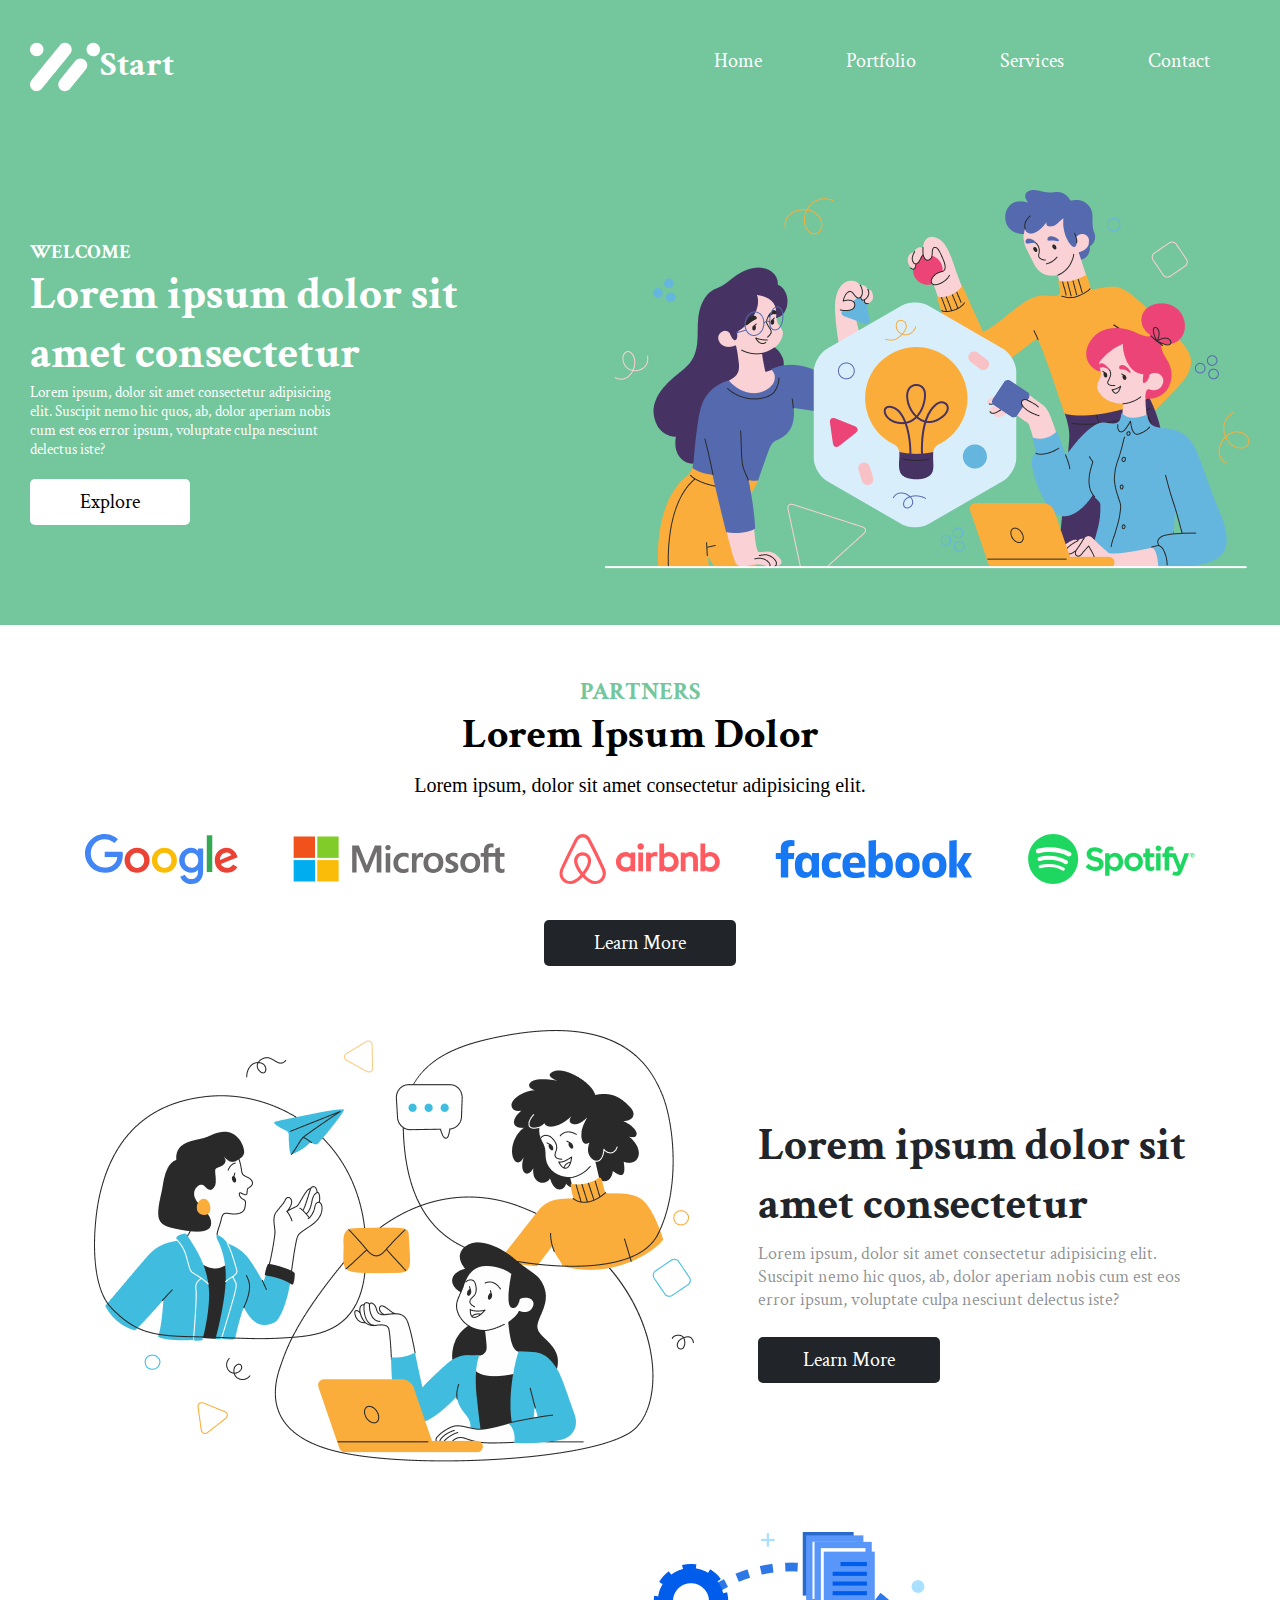
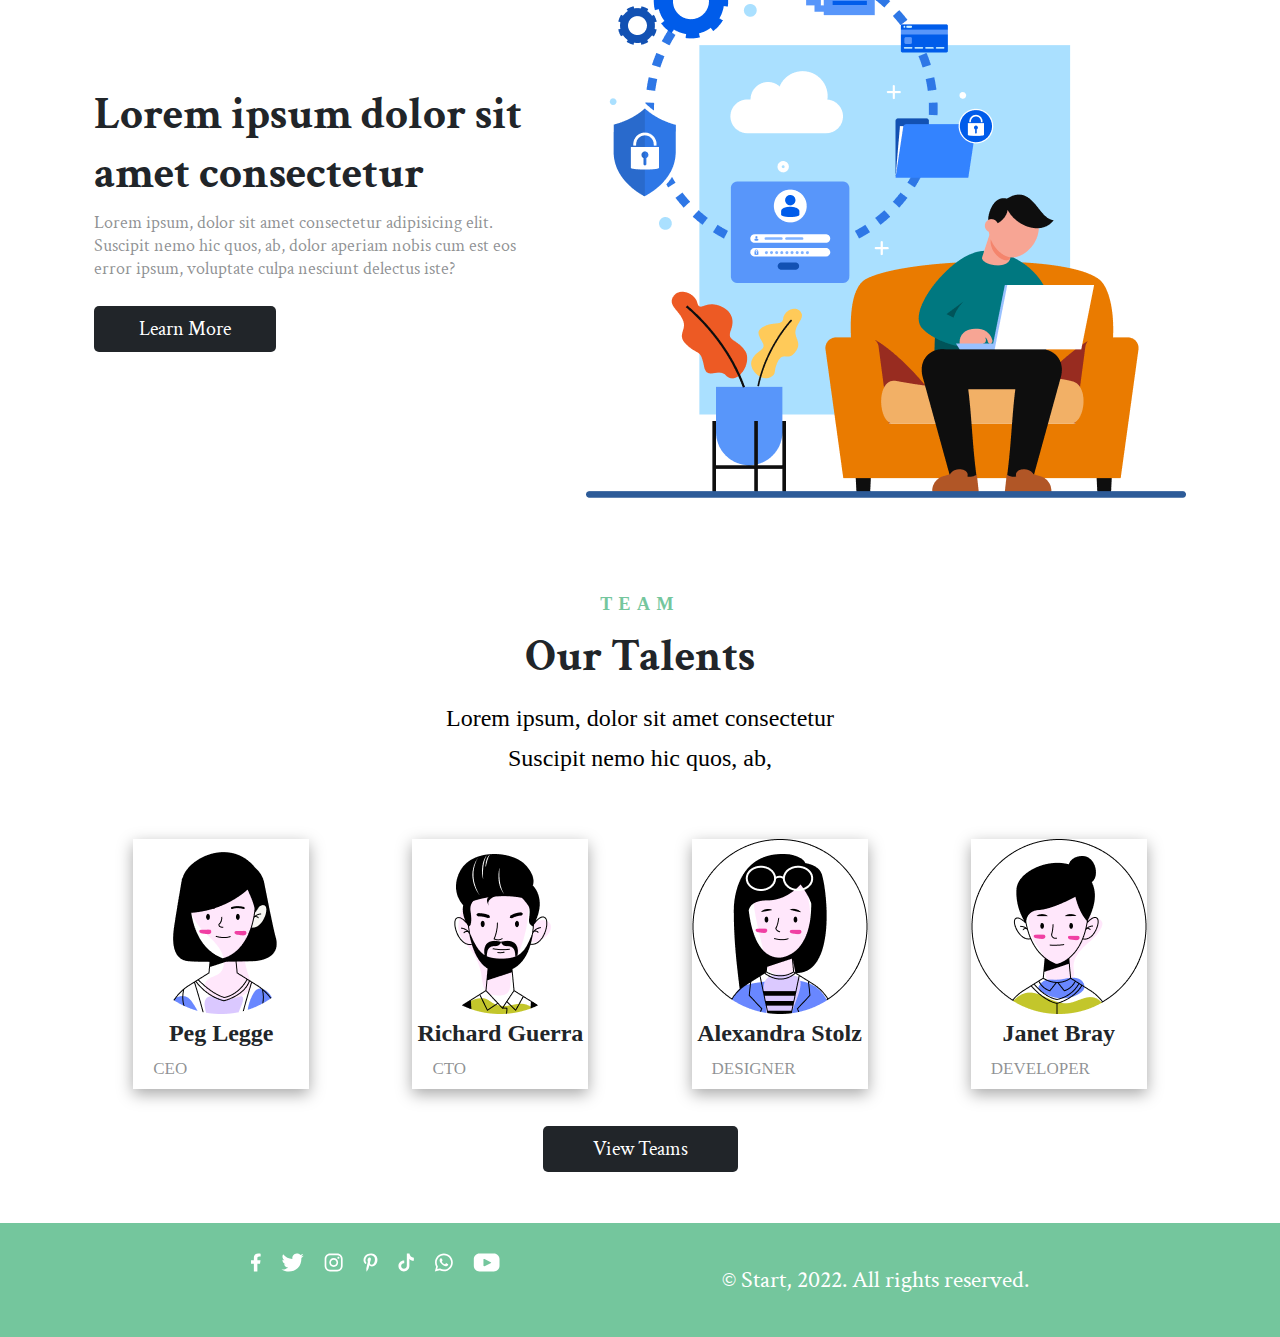
<file: index.html>
<!DOCTYPE html>
<html lang="en">
  <head>
    <meta charset="UTF-8" />
    <meta name="viewport" content="width=device-width, initial-scale=1.0" />
    <title>Startup Website</title>
    <!-- External CSS and FontAwesome -->
    <link rel="stylesheet" href="style.css" />
    <link
      rel="stylesheet"
      href="https://cdnjs.cloudflare.com/ajax/libs/font-awesome/6.7.2/css/all.min.css"
      integrity="sha512-Evv84Mr4kqVGRNSgIGL/F/aIDqQb7xQ2vcrdIwxfjThSH8CSR7PBEakCr51Ck+w+/U6swU2Im1vVX0SVk9ABhg=="
      crossorigin="anonymous"
      referrerpolicy="no-referrer"
    />
    <!-- Favicon -->
    <link rel="shortcut icon" href="Images/svg/logo.svg" type="image/x-icon" />
  </head>

  <body>
    <!-- Hero Section  -->
    <section class="hero">
      <div class="container">
        <header class="nav-links">
          <div class="logo">
            <img src="Images/svg/logo.svg" alt="Logo" />
            <h1>Start</h1>
          </div>
          <div class="menu-icon">
            <i class="fa-solid fa-bars"></i>
          </div>
          <ul class="order-list">
            <li><a href="#">Home</a></li>
            <li><a href="./portfolio/portfolio.html">Portfolio</a></li>
            <li><a href="./services/service.html">Services</a></li>
            <li><a href="./contact/contact.html">Contact</a></li>
          </ul>
        </header>
        <div class="hero-content">
          <div class="hero-text">
            <h4>WELCOME</h4>
            <h2>
              Lorem ipsum dolor sit <br />
              amet consectetur
            </h2>
            <p>
              Lorem ipsum, dolor sit amet consectetur adipisicing <br />
              elit. Suscipit nemo hic quos, ab, dolor aperiam nobis <br />
              cum est eos error ipsum, voluptate culpa nesciunt <br />
              delectus iste?
            </p>
            <button>Explore</button>
          </div>
          <div class="hero-image">
            <img src="Images/Hero.png" alt="Hero Image" />
          </div>
        </div>
      </div>
    </section>

    <!-- Gallery/Partners Section  -->
    <section class="gallery container">
      <div class="gallery-item">
        <h3>PARTNERS</h3>
        <h1>Lorem Ipsum Dolor</h1>
        <p>Lorem ipsum, dolor sit amet consectetur adipisicing elit.</p>
      </div>
      <div class="gallery-icons">
        <img src="Images/svg/google.svg" alt="Google" />
        <img src="Images/svg/micro.svg" alt="Microsoft" />
        <img src="Images/svg/air.svg" alt="Airbnb" />
        <img src="Images/svg/facebook.svg" alt="Facebook" />
        <img src="Images/svg/spotify.svg" alt="Spotify" />
      </div>
      <button>Learn More</button>
    </section>

    <!-- Email/Mail Section -->
    <section class="mail container">
      <div>
        <img src="Images/img 1.png" alt="Mail Illustration" />
      </div>
      <div class="mail-text">
        <h2>Lorem ipsum dolor sit <br />amet consectetur</h2>
        <p>
          Lorem ipsum, dolor sit amet consectetur adipisicing elit.
          <br />
          Suscipit nemo hic quos, ab, dolor aperiam nobis cum est eos
          <br />
          error ipsum, voluptate culpa nesciunt delectus iste?
        </p>
        <button>Learn More</button>
      </div>
    </section>

    <!-- Services Section -->
    <section class="services container">
      <div class="services-text">
        <h2>Lorem ipsum dolor sit <br />amet consectetur</h2>
        <p>
          Lorem ipsum, dolor sit amet consectetur adipisicing elit. <br />
          Suscipit nemo hic quos, ab, dolor aperiam nobis cum est eos <br />
          error ipsum, voluptate culpa nesciunt delectus iste?
        </p>
        <button>Learn More</button>
      </div>
      <div>
        <img src="Images/img 2.png" alt="Services Illustration" />
      </div>
    </section>

    <!-- Team Section -->
    <section class="talent container">
      <h4>TEAM</h4>
      <h1>Our Talents</h1>
      <p>
        Lorem ipsum, dolor sit amet consectetur <br />
        Suscipit nemo hic quos, ab,
      </p>

      <!-- Team Members -->
      <div class="team-members">
        <div class="member_1">
          <img src="Images/team-1.png" alt="Peg Legge" />
          <h3>Peg Legge</h3>
          <p>CEO</p>
        </div>
        <div class="member_2">
          <img src="Images/team-2.png" alt="Richard Guerra" />
          <h3>Richard Guerra</h3>
          <p>CTO</p>
        </div>
        <div class="member_3">
          <img src="Images/team-3.png" alt="Alexandra Stolz" />
          <h3>Alexandra Stolz</h3>
          <p>DESIGNER</p>
        </div>
        <div class="member_4">
          <img src="Images/team-4.png" alt="Janet Bray" />
          <h3>Janet Bray</h3>
          <p>DEVELOPER</p>
        </div>
      </div>

      <button>View Teams</button>
    </section>

    <!-- Footer -->
    <footer class="foot">
      <div class="container footer-content">
        <div class="icons">
          <img src="Images/svg/Group 1.svg" alt="Icon 1" />
          <img src="Images/svg/Group 2.svg" alt="Icon 2" />
          <img src="Images/svg/Group 3.svg" alt="Icon 3" />
          <img src="Images/svg/Group 4.svg" alt="Icon 4" />
          <img src="Images/svg/Group 5.svg" alt="Icon 5" />
          <img src="Images/svg/Group 6.svg" alt="Icon 6" />
          <img src="Images/svg/Group 7.svg" alt="Icon 7" />
        </div>
        <div class="footer-text">
          <p>© Start, 2022. All rights reserved.</p>
        </div>
      </div>
    </footer>
  </body>
</html>
</file>
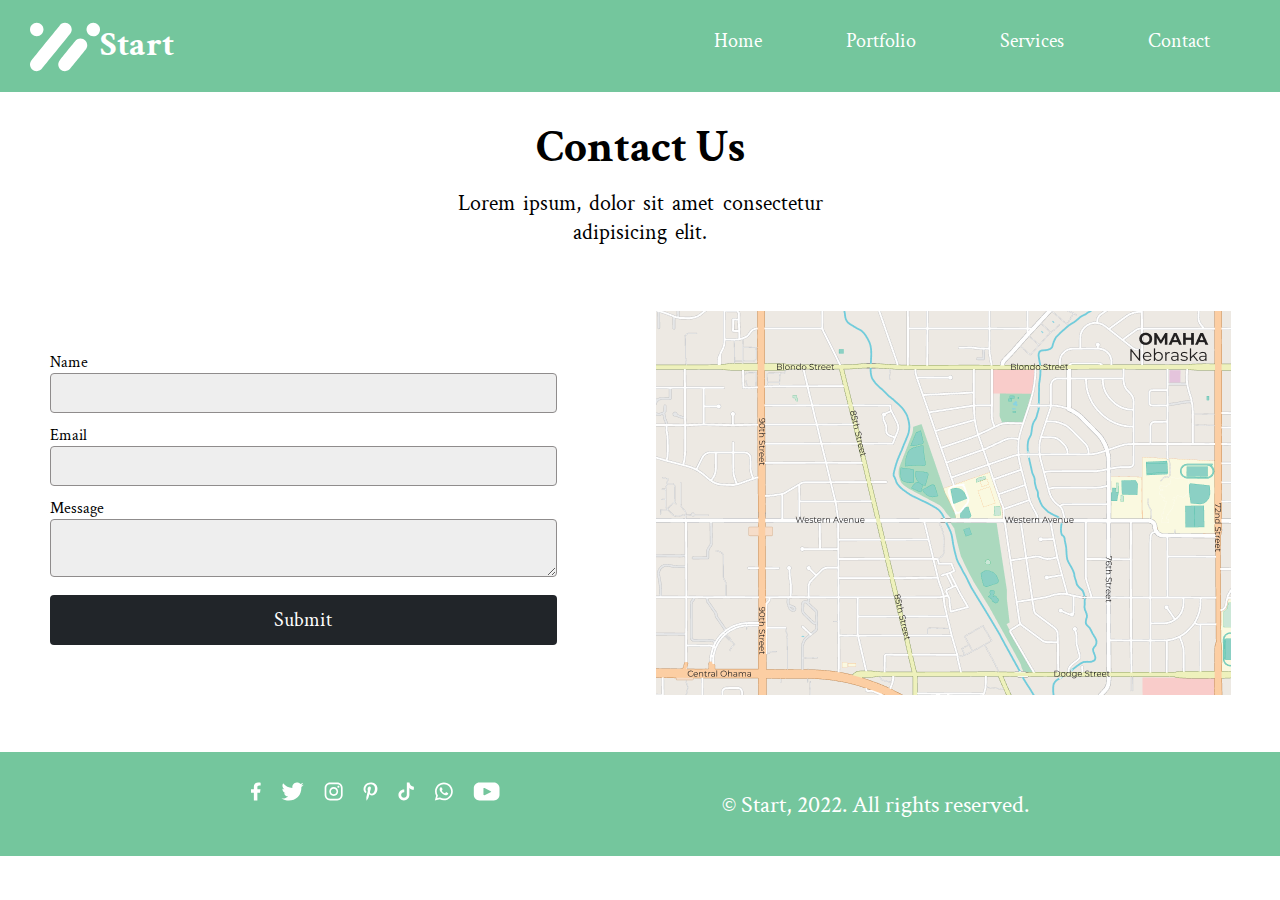
<file: contact/contact.html>
<!DOCTYPE html>
<html lang="en">
  <head>
    <meta charset="UTF-8" />
    <meta name="viewport" content="width=device-width, initial-scale=1.0" />
    <title>Contact</title>
    <link rel="stylesheet" href="contact.css" />
    <link
      rel="stylesheet"
      href="https://cdnjs.cloudflare.com/ajax/libs/font-awesome/6.7.2/css/all.min.css"
      integrity="sha512-Evv84Mr4kqVGRNSgIGL/F/aIDqQb7xQ2vcrdIwxfjThSH8CSR7PBEakCr51Ck+w+/U6swU2Im1vVX0SVk9ABhg=="
      crossorigin="anonymous"
      referrerpolicy="no-referrer"
    />
    <link
      rel="shortcut icon"
      href="../Images/svg/logo.svg"
      type="image/x-icon"
    />
  </head>
  <body>
    <!-- Hero Section  -->
    <section class="hero">
      <div class="container">
        <header class="nav-links">
          <div class="logo">
            <img src="../Images/svg/logo.svg" alt="Logo" />
            <h1>Start</h1>
          </div>
          <div class="menu-icon">
            <i class="fa-solid fa-bars"></i>
          </div>
          <ul class="order-list">
            <li><a href="/index.html">Home</a></li>
            <li><a href="/portfolio/portfolio.html">Portfolio</a></li>
            <li><a href="../services/service.html">Services</a></li>
            <li><a href="#">Contact</a></li>
          </ul>
        </header>
      </div>
    </section>
    <!-- Contact Section -->
    <section class="contact-us">
        <div class="contact-text">
          <h2>Contact Us</h2>
          <p>
            Lorem ipsum, dolor sit amet consectetur <br />
            adipisicing elit.
          </p>
      </div>
      <div class="form-img">
        <form >
          <div class="form-group">
            <label for="name">Name</label>
        <input type="text" id="name" >

        <label for="email">Email</label>
        <input type="email" id="email" >

        <label for="message">Message</label> <br />
        <textarea id="message" ></textarea>

        <button type="submit">Submit</button>
          </div>
        </form>
<div class="map">
    <img src="../Images/Map.png" alt="">
</div>
      </div>
    </section>
    <footer class="foot">
        <div class="container footer-content">
          <div class="icons">
            <img src="../Images/svg/Group 1.svg" alt="Icon 1" />
            <img src="../Images/svg/Group 2.svg" alt="Icon 2" />
            <img src="../Images/svg/Group 3.svg" alt="Icon 3" />
            <img src="../Images/svg/Group 4.svg" alt="Icon 4" />
            <img src="../Images/svg/Group 5.svg" alt="Icon 5" />
            <img src="../Images/svg/Group 6.svg" alt="Icon 6" />
            <img src="../Images/svg/Group 7.svg" alt="Icon 7" />
          </div>
          <div class="footer-text">
            <p>© Start, 2022. All rights reserved.</p>
          </div>
        </div>
      </footer>
</body>
</html>



<!DOCTYPE html>
<html lang="en">
<head>
    <meta charset="UTF-8">
    <meta name="viewport" content="width=device-width, initial-scale=1.0">
    <title>Contact Form</title>
    
</head>
<body>

<div class="contact-form">
    <form action="#" method="POST">
        
    </form>
</div>

</body>
</html>
</file>
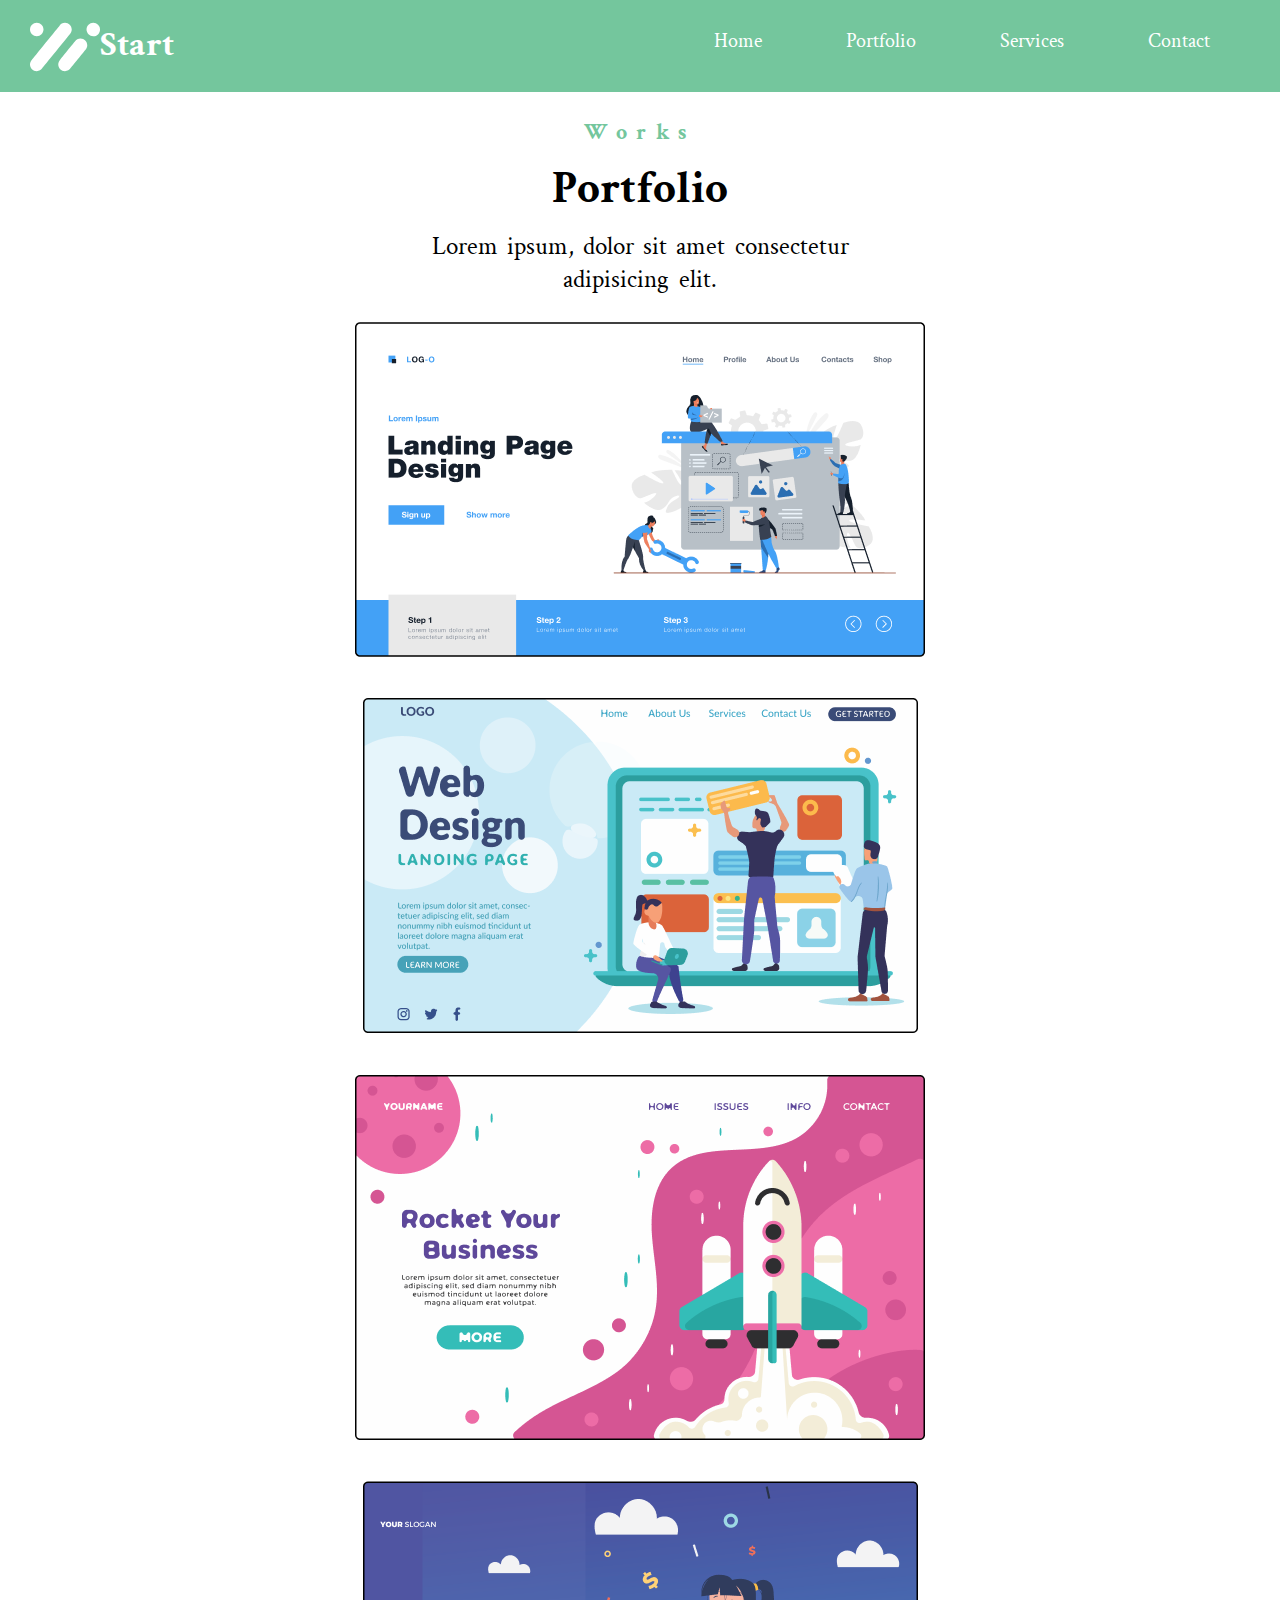
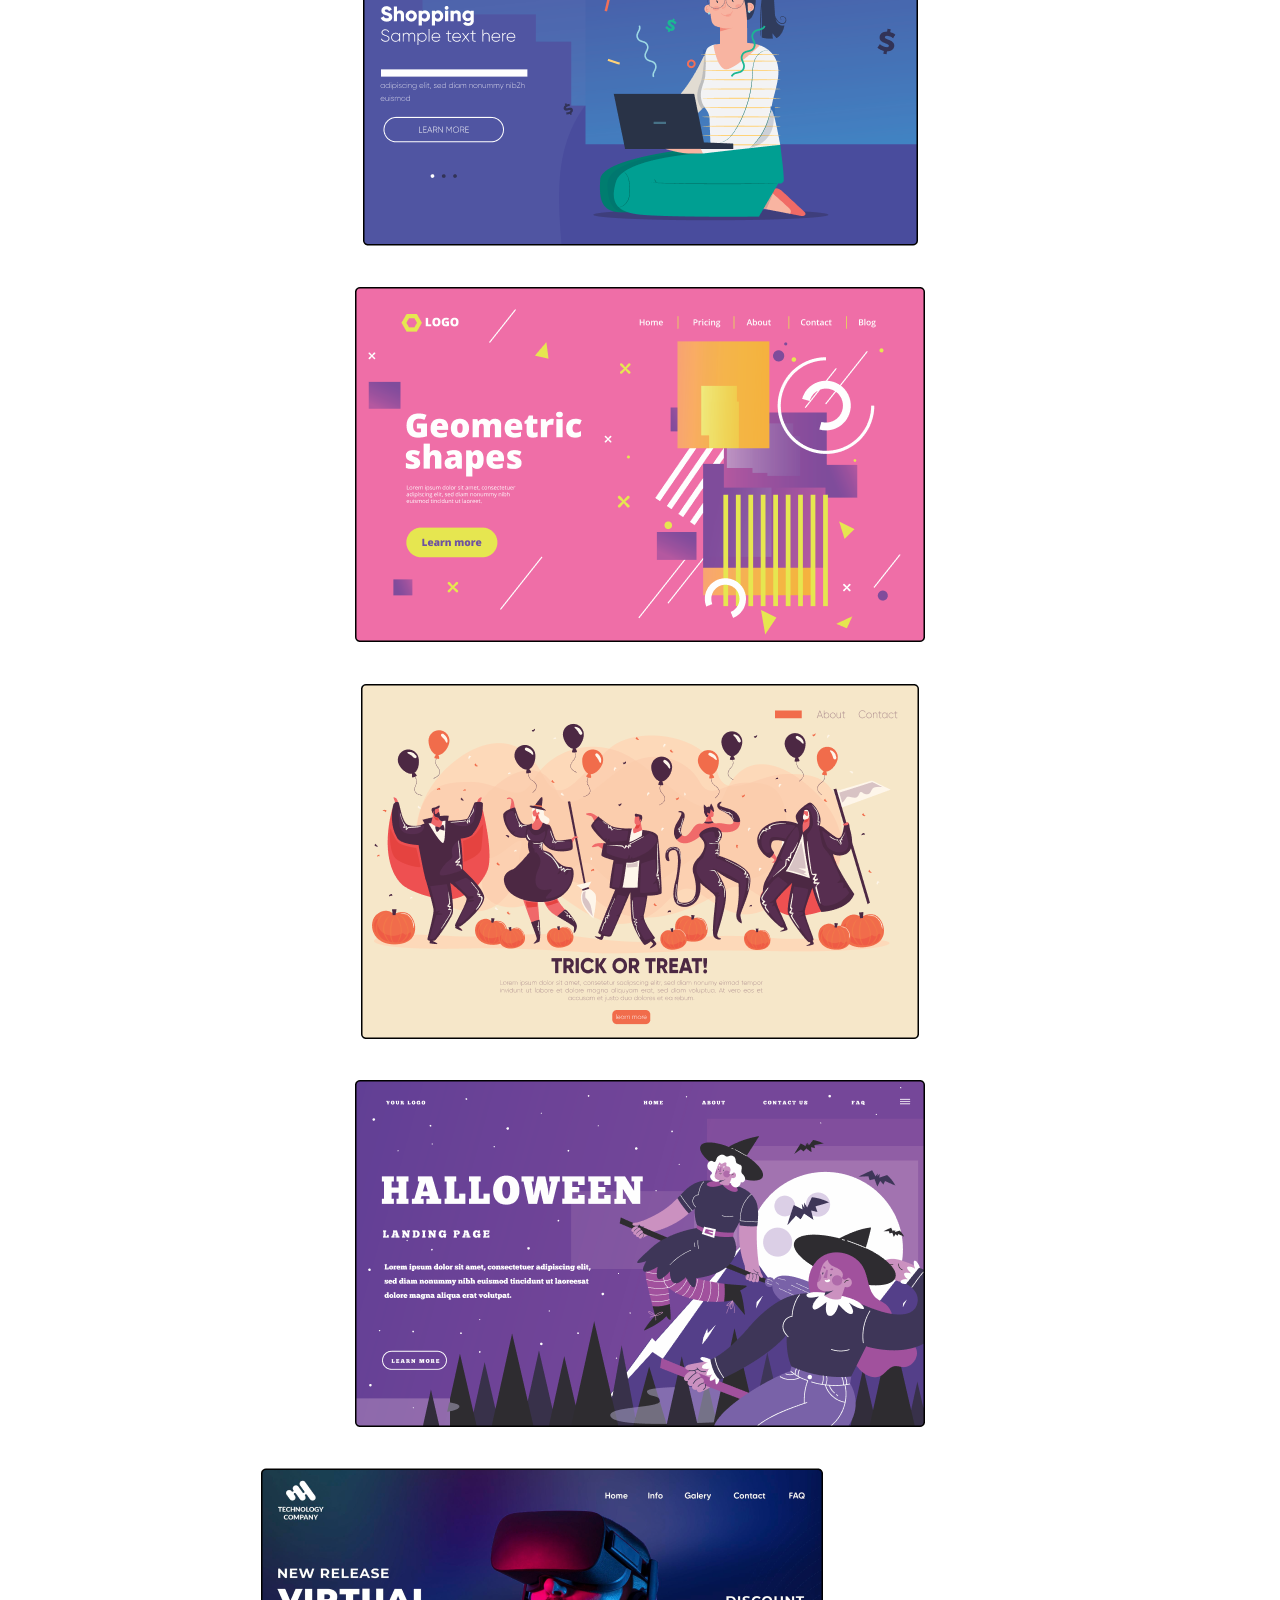
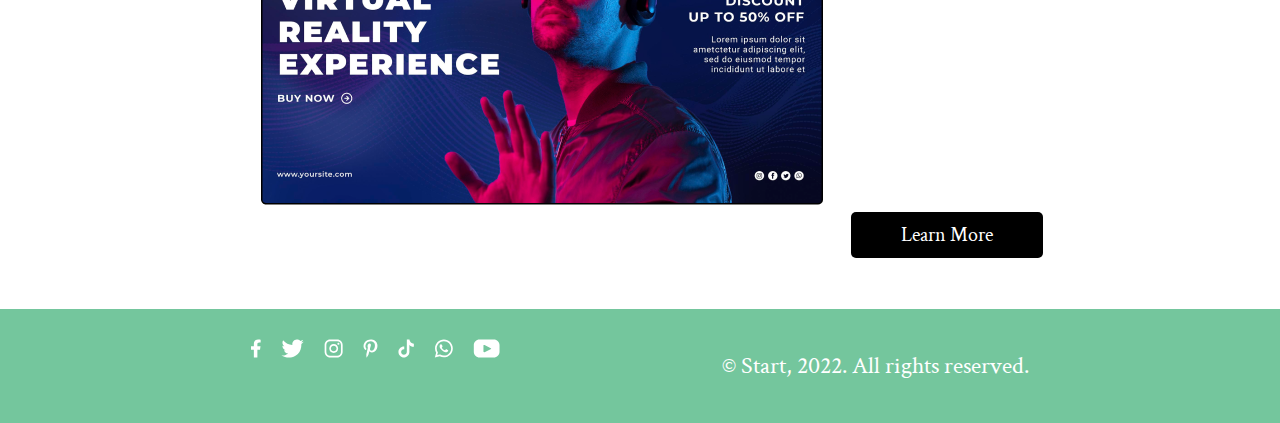
<file: portfolio/portfolio.html>
<!DOCTYPE html>
<html lang="en">
  <head>
    <meta charset="UTF-8" />
    <meta name="viewport" content="width=device-width, initial-scale=1.0" />
    <title>Portfolio</title>
    <link rel="stylesheet" href="portfolio.css" />
    <link
      rel="stylesheet"
      href="https://cdnjs.cloudflare.com/ajax/libs/font-awesome/6.7.2/css/all.min.css"
      integrity="sha512-Evv84Mr4kqVGRNSgIGL/F/aIDqQb7xQ2vcrdIwxfjThSH8CSR7PBEakCr51Ck+w+/U6swU2Im1vVX0SVk9ABhg=="
      crossorigin="anonymous"
      referrerpolicy="no-referrer"
    />
    <link
      rel="shortcut icon"
      href="../portfolio/../Images/svg/logo.svg"
      type="image/x-icon"
    />
  </head>
  <body>
    <!-- Hero Section  -->
    <section class="hero">
      <div class="container">
        <header class="nav-links">
          <div class="logo">
            <img src="../portfolio/../Images/svg/logo.svg" alt="Logo" />
            <h1>Start</h1>
          </div>
          <div class="menu-icon">
            <i class="fa-solid fa-bars"></i>
          </div>
          <ul class="order-list">
            <li><a href="/index.html">Home</a></li>
            <li><a href="#">Portfolio</a></li>
            <li><a href="../services/service.html">Services</a></li>
            <li><a href="#">Contact</a></li>
          </ul>
        </header>
      </div>
    </section>
    <!-- Images Section -->
    <section class="portfolio-">
        <div class="port-text">
          <h4>Works</h4>
          <h2>Portfolio</h2>
          <p>
            Lorem ipsum, dolor sit amet consectetur <br />
            adipisicing elit.
          </p>
      </div>

      <div class="folio-images">
        <img src="../Images/PORTFOLIO/Port-1.png" alt="">
        <img src="../Images/PORTFOLIO/Port-2.png" alt="">
        <img src="../Images/PORTFOLIO/Port-3.png" alt="">
        <img src="../Images/PORTFOLIO/Port-4.png" alt="">
        <img src="../Images/PORTFOLIO/Port-5.png" alt="">
        <img src="../Images/PORTFOLIO/Port-6.png" alt="">
        <img src="../Images/PORTFOLIO/Port-7.png" alt="">
        <img src="../Images/PORTFOLIO/Port-8.png" alt="">
    <button>Learn More</button>
  </div>
    </section>
    <footer class="foot">
        <div class="container footer-content">
          <div class="icons">
            <img src="../Images/svg/Group 1.svg" alt="Icon 1" />
            <img src="../Images/svg/Group 2.svg" alt="Icon 2" />
            <img src="../Images/svg/Group 3.svg" alt="Icon 3" />
            <img src="../Images/svg/Group 4.svg" alt="Icon 4" />
            <img src="../Images/svg/Group 5.svg" alt="Icon 5" />
            <img src="../Images/svg/Group 6.svg" alt="Icon 6" />
            <img src="../Images/svg/Group 7.svg" alt="Icon 7" />
          </div>
          <div class="footer-text">
            <p>© Start, 2022. All rights reserved.</p>
          </div>
        </div>
      </footer>
  </body>
</html>
</file>
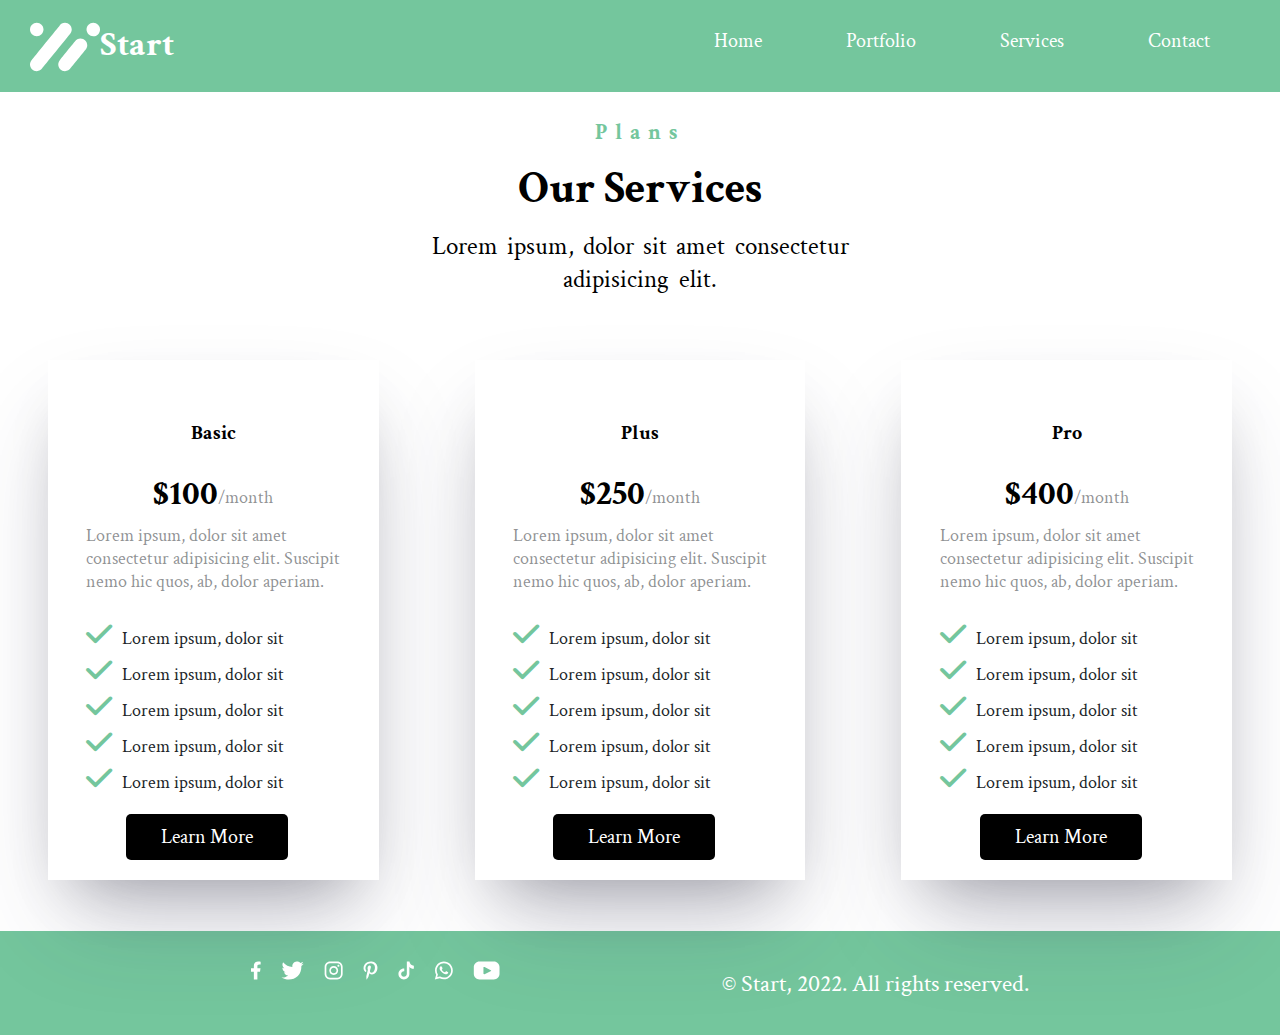
<file: services/service.html>
<!DOCTYPE html>
<html lang="en">
  <head>
    <meta charset="UTF-8" />
    <meta name="viewport" content="width=device-width, initial-scale=1.0" />
    <title>Services</title>
    <link rel="stylesheet" href="service.css" />
    <link
      rel="stylesheet"
      href="https://cdnjs.cloudflare.com/ajax/libs/font-awesome/6.7.2/css/all.min.css"
      integrity="sha512-Evv84Mr4kqVGRNSgIGL/F/aIDqQb7xQ2vcrdIwxfjThSH8CSR7PBEakCr51Ck+w+/U6swU2Im1vVX0SVk9ABhg=="
      crossorigin="anonymous"
      referrerpolicy="no-referrer"
    />
    <link rel="shortcut icon" href="/Images/svg/logo.svg" type="image/x-icon" />
  </head>
  <body>
    <!-- Hero Section  -->
    <section class="hero">
      <div class="container">
        <header class="nav-links">
          <div class="logo">
            <img src="/Images/svg/logo.svg" alt="Logo" />
            <h1>Start</h1>
          </div>
          <div class="menu-icon">
            <i class="fa-solid fa-bars"></i>
          </div>
          <ul class="order-list">
            <li><a href="/index.html">Home</a></li>
            <li><a href="../portfolio/portfolio.html">Portfolio</a></li>
            <li><a href="#">Services</a></li>
            <li><a href="../contact/contact.html">Contact</a></li>
          </ul>
        </header>
      </div>
    </section>
    <!-- Services Section -->
    <section class="Services">
      <div class="serv-text">
        <h4>Plans</h4>
        <h2>Our Services</h2>
        <p>
          Lorem ipsum, dolor sit amet consectetur <br />
          adipisicing elit.
        </p>
      </div>
      <div class="serv-cards">
        <div class="card-1">
          <h5>Basic</h5>
          <div class="basic">
            <h1>$100</h1>
            <p>/month</p>
          </div>

          <p>
            Lorem ipsum, dolor sit amet <br />
            consectetur adipisicing elit. Suscipit <br />
            nemo hic quos, ab, dolor aperiam.
          </p>
          <div class="check-points">
            <div class="check">
              <i class="fa-solid fa-check"></i>
              <p>Lorem ipsum, dolor sit</p>
            </div>
            <div class="check">
              <i class="fa-solid fa-check"></i>
              <p>Lorem ipsum, dolor sit</p>
            </div>
            <div class="check">
              <i class="fa-solid fa-check"></i>
              <p>Lorem ipsum, dolor sit</p>
            </div>
            <div class="check">
              <i class="fa-solid fa-check"></i>
              <p>Lorem ipsum, dolor sit</p>
            </div>
            <div class="check">
              <i class="fa-solid fa-check"></i>
              <p>Lorem ipsum, dolor sit</p>
            </div>
            <button>Learn More</button>
          </div>
        </div>
        <!-- second  -->
        <div class="card-2">
          <h5>Plus</h5>
          <div class="plus">
            <h1>$250</h1>
            <p>/month</p>
          </div>
          <p>
            Lorem ipsum, dolor sit amet <br />
            consectetur adipisicing elit. Suscipit <br />
            nemo hic quos, ab, dolor aperiam.
          </p>
          <div class="check-points">
            <div class="check">
              <i class="fa-solid fa-check"></i>
              <p>Lorem ipsum, dolor sit</p>
            </div>
            <div class="check">
              <i class="fa-solid fa-check"></i>
              <p>Lorem ipsum, dolor sit</p>
            </div>
            <div class="check">
              <i class="fa-solid fa-check"></i>
              <p>Lorem ipsum, dolor sit</p>
            </div>
            <div class="check">
              <i class="fa-solid fa-check"></i>
              <p>Lorem ipsum, dolor sit</p>
            </div>
            <div class="check">
              <i class="fa-solid fa-check"></i>
              <p>Lorem ipsum, dolor sit</p>
            </div>
            <button>Learn More</button>
          </div>
        </div>
        <!-- third -->
        <div class="card-3">
          <h5>Pro</h5>
          <div class="pro">
            <h1>$400</h1>
            <p>/month</p>
          </div>
          <p>
            Lorem ipsum, dolor sit amet <br />
            consectetur adipisicing elit. Suscipit <br />
            nemo hic quos, ab,  dolor aperiam.
          </p>
          <div class="check-points">
            <div class="check">
              <i class="fa-solid fa-check"></i>
              <p>Lorem ipsum, dolor sit</p>
            </div>
            <div class="check">
              <i class="fa-solid fa-check"></i>
              <p>Lorem ipsum, dolor sit</p>
            </div>
            <div class="check">
              <i class="fa-solid fa-check"></i>
              <p>Lorem ipsum, dolor sit</p>
            </div>
            <div class="check">
              <i class="fa-solid fa-check"></i>
              <p>Lorem ipsum, dolor sit</p>
            </div>
            <div class="check">
              <i class="fa-solid fa-check"></i>
              <p>Lorem ipsum, dolor sit</p>
            </div>
            <button>Learn More</button>
          </div>
        </div>
      </div>
    </section>
    <footer class="foot">
      <div class="container footer-content">
        <div class="icons">
          <img src="../Images/svg/Group 1.svg" alt="Icon 1" />
          <img src="../Images/svg/Group 2.svg" alt="Icon 2" />
          <img src="../Images/svg/Group 3.svg" alt="Icon 3" />
          <img src="../Images/svg/Group 4.svg" alt="Icon 4" />
          <img src="../Images/svg/Group 5.svg" alt="Icon 5" />
          <img src="../Images/svg/Group 6.svg" alt="Icon 6" />
          <img src="../Images/svg/Group 7.svg" alt="Icon 7" />
        </div>
        <div class="footer-text">
          <p>© Start, 2022. All rights reserved.</p>
        </div>
      </div>
    </footer>
  </body>
</html>
</file>
<file: style.css>
@import url("https://fonts.googleapis.com/css2?family=Crimson+Text:ital,wght@0,400;0,600;0,700;1,400;1,600;1,700&family=Poppins:ital,wght@0,100;0,200;0,300;0,400;0,500;0,600;0,700;0,800;0,900;1,100;1,200;1,300;1,400;1,500;1,600;1,700;1,800;1,900&display=swap");
@import url("https://fonts.googleapis.com/css2?family=Crimson+Text:ital,wght@0,400;0,600;0,700;1,400;1,600;1,700&family=Poppins:ital,wght@0,100;0,200;0,300;0,400;0,500;0,600;0,700;0,800;0,900;1,100;1,200;1,300;1,400;1,500;1,600;1,700;1,800;1,900&family=Work+Sans:ital,wght@0,100..900;1,100..900&display=swap");
* {
  margin: 0;
  padding: 0;
  box-sizing: border-box;
  font-family: "Crimson Text", serif;
}
.container {
  max-width: 1440px;
  margin-left: auto;
  margin-right: auto;
  padding-left: 30px;
  padding-right: 30px;
}

:root {
  /* 🎯 Global Colors */
  --global-heading-color: #ffffff; /* White */
  --global-background-color: #74c69d; /* Mint Green */
  --global-button-text-color: #000000; /* Black */
  --global-accent-green: #74c69d; /* Mint Green */

  /* 🟢 HERO SECTION */
  --hero-heading-color: #ffffff; /* White */
  --hero-background-color: #74c69d; /* Mint Green */
  --hero-button-text-color: #000000; /* Black */

  /* 🟡 SECOND SECTION */
  --second-heading-color: #000000; /* Black */
  --second-paragraph-color: #000000; /* Black */
  --second-button-bg-color: #212529; /* Dark Gray */
  --second-accent-color: #74c69d; /* Mint Green */

  /* 🟠 THIRD SECTION */
  --third-heading-color: #212529; /* Charcoal Gray */
  --third-paragraph-color: #21252980; /* Light Charcoal (80% opacity) */
  --third-button-bg-color: #212529; /* Charcoal Gray */

  /* 🔵 FOURTH SECTION */
  --fourth-heading-color: #212529; /* Charcoal Gray */
  --fourth-paragraph-color: #21252980; /* Light Charcoal (80% opacity) */
  --fourth-button-bg-color: #212529; /* Charcoal Gray */

  /* 🟣 FIFTH SECTION */
  --fifth-h2-color: #212529; /* Charcoal Gray */
  --fifth-h5-color: #74c69d; /* Mint Green */
  --fifth-paragraph-color: #21252980; /* Light Charcoal (80% opacity) */
  --fifth-button-bg-color: #212529; /* Charcoal Gray */
}
body {
  font-family: "Crimson Text, serif";
}

.hero {
  background-color: var(--global-background-color);
  font-family: "Crimson Text, serif";
  padding-bottom: 50px;
}
.logo {
  display: inline-flex;
  padding-top: 1%;
}

.logo h1 {
  color: #ffffff;
  font-size: 35px;
}
.nav-links {
  display: flex;
  justify-content: space-between;
  align-items: center;
  padding-top: 30px;
}
ul li {
  list-style: none;
}
.order-list li {
  display: inline-flex;
  padding: 10px 40px;
}
.order-list a {
  text-decoration: none;
  color: #ffffff;
  font-size: 20px;
}
.hero-content {
  display: flex;
  flex-wrap: wrap;
  justify-content: space-between;
  align-items: center;
  padding-top: 8%;
}
.hero-text {
  color: #ffffff;
}
.hero-text h2 {
  font-size: 45px;
}
.hero-text h4 {
  font-size: 20px;
}
.hero-text p {
  font-size: 15px;
}
.hero-text button {
  background-color: #ffffff;
  color: #000000;
  padding: 10px 50px;
  border: none;
  border-radius: 5px;
  font-size: 20px;
  cursor: pointer;
  margin-top: 20px;
}
.gallery {
  text-align: center;
  padding-top: 4%;
}
.gallery-item h3 {
  color: #74c69d;
  font-size: 24px;
}
.gallery-item h1 {
  color: #000000;
  font-size: 42px;
}
.gallery-item p {
  font-family: " Work Sans" !important;
  font-size: 20px;
  padding-top: 1%;
}
.gallery-icons {
  display: flex;
  flex-wrap: wrap;
  justify-content: space-evenly;
  align-items: center;
  padding-top: 3%;
}
.gallery button {
  background-color: #212529;
  color: #ffffff;
  padding: 10px 50px;
  border: none;
  border-radius: 5px;
  font-size: 20px;
  cursor: pointer;
  margin-top: 3%;
}
.mail {
  display: flex;
  flex-wrap: wrap;
  justify-content: space-evenly;
  align-items: center;
  padding-top: 5%;
}
.mail-text h2 {
  color: #212529;
  font-size: 45px;
}
.mail-text p {
  color: #21252980;
  font-size: 18px;
  padding-top: 2%;
}
.mail-text button {
  background-color: #212529;
  color: #ffffff;
  padding: 10px 45px;
  border: none;
  border-radius: 5px;
  font-size: 20px;
  cursor: pointer;
  margin-top: 6%;
}
.services {
  display: flex;
  flex-wrap: wrap;
  justify-content: space-evenly;
  align-items: center;
  padding-top: 5%;
}
.services-text h2 {
  color: #212529;
  font-size: 45px;
  /* width: 37% !important; */
}
.services-text p {
  color: #21252980;
  font-size: 18px;
  padding-top: 2%;
  /* width: 35% !important; */
}
.services-text button {
  background-color: #212529;
  color: #ffffff;
  padding: 10px 45px;
  border: none;
  border-radius: 5px;
  font-size: 20px;
  cursor: pointer;
  margin-top: 6%;
}
.talent {
  text-align: center;
  padding-top: 7%;
}
.talent h4 {
  color: #74c69d;
  font-size: 18px;
  font-family: " Work Sans" !important;
  letter-spacing: 0.4rem;
}
.talent h1 {
  color: #212529;
  font-size: 45px;
  padding-top: 1%;
}
.talent p {
  color: #000000;
  font-size: 24px;
  line-height: 2.5rem;
  padding-top: 1%;
  font-family: " Work Sans" !important;
}
.talent button {
  background-color: #212529;
  color: #ffffff;
  padding: 10px 50px;
  border: none;
  border-radius: 5px;
  font-size: 20px;
  cursor: pointer;
  margin-top: 3%;
}
.team-members {
  display: flex;
  flex-wrap: wrap;
  justify-content: space-evenly;
  align-items: center;
  padding-top: 5%;
}
.team-members h3 {
  color: #212529;
  font-family: "Crimson Text, serif";
  font-size: 24px;
}
.team-members p {
  color: #21252980;
  font-size: 17px;
  float: left;
  padding-left: 20px;
}
.member_1 {
  box-shadow: rgba(0, 0, 0, 0.35) 0px 5px 15px;
}
.member_2 {
  box-shadow: rgba(0, 0, 0, 0.35) 0px 5px 15px;
}
.member_3 {
  box-shadow: rgba(0, 0, 0, 0.35) 0px 5px 15px;
}
.member_4 {
  box-shadow: rgba(0, 0, 0, 0.35) 0px 5px 15px;
}
.foot {
  background-color: #74c69d;
  padding: 30px 0px;
  margin-top: 4%;
}
.footer-content {
  display: flex;
  flex-wrap: wrap;
  align-items: center;
  justify-content: space-evenly;
}
.footer-text {
  color: #ffffff;
  font-size: 24px;
}
.icons {
  display: flex;
  align-items: center;
  justify-content: center;
  gap: 20px;
  padding-bottom: 35px;
}
.menu-icon i {
  font-size: 40px;
  color: white;
}
.menu-icon {
  display: none;
}

/* Media Section Start */
@media (max-width: 1139px) {
  .hero-image img {
    max-width: 353px;
  }
}
@media (max-width: 832px) {
  .hero-image img {
    max-width: 100%;
  }
}

@media (max-width: 779px) {
  .order-list {
    display: none;
  }
  .menu-icon {
    display: block;
  }
}

@media (max-width: 375px) {
  .hero-content {
    flex-direction: column-reverse;
  }
  .hero-image {
    padding-bottom: 30px;
  }
  .mail-text h2 {
    font-size: 24px;
  }
  .mail-text button {
    width: 100%;
  }
  .services-text h2 {
    font-size: 24px;
  }
  .services-text button {
    width: 100%;
  }
  .services{
    flex-direction: column-reverse;

  }
}

@media (max-width: 320px) {
  .hero-text h2 {
    font-size: 27px;
  }
  .hero-text button {
    width: 100%;
  }
  .footer-text{
    font-size: 18px;
  }
  .team-members {
margin-bottom: 40px;
  }
  .member_1{
margin-bottom: 40px;

  }
  .member_2{
    margin-bottom: 40px;
    
      }
      .member_3{
        margin-bottom: 40px;
        
          }
           
}

@media (max-width: 933px) {
  .gallery-icons img {
    padding-bottom: 20px;
    padding-right: 20px;
  }
}

@media (max-width: 425px) {
  .gallery button {
    width: 100%;
  }
  .member_1{
    margin-bottom: 10px;
    margin-right: 30px;
  }
  .member_2{
    margin-bottom: 10px;
    margin-right: 30px;
  }
  .member_3{
    margin-bottom: 10px;
    margin-right: 30px;
  }
  .member_4{
    margin-bottom: 10px;
    margin-right: 30px;
  }
}

@media (max-width: 768px) {
  .mail img {
    max-width: 100%;
  }
  .services img{
    max-width: 100%;

  }
  .member_1{
    margin-bottom: 10px;
    margin-right: 30px;
  }
  .member_2{
    margin-bottom: 10px;
    margin-right: 30px;
  }
  .member_3{
    margin-bottom: 10px;
    margin-right: 30px;
  }
  .member_4{
    margin-bottom: 10px;
    margin-right: 30px;
  }
}
</file>
<file: contact/contact.css>
@import url("https://fonts.googleapis.com/css2?family=Crimson+Text:ital,wght@0,400;0,600;0,700;1,400;1,600;1,700&family=Poppins:ital,wght@0,100;0,200;0,300;0,400;0,500;0,600;0,700;0,800;0,900;1,100;1,200;1,300;1,400;1,500;1,600;1,700;1,800;1,900&display=swap");
@import url("https://fonts.googleapis.com/css2?family=Crimson+Text:ital,wght@0,400;0,600;0,700;1,400;1,600;1,700&family=Poppins:ital,wght@0,100;0,200;0,300;0,400;0,500;0,600;0,700;0,800;0,900;1,100;1,200;1,300;1,400;1,500;1,600;1,700;1,800;1,900&family=Work+Sans:ital,wght@0,100..900;1,100..900&display=swap");
* {
  margin: 0;
  padding: 0;
  box-sizing: border-box;
  font-family: "Crimson Text", serif;
}
.container {
  max-width: 1440px;
  margin-left: auto;
  margin-right: auto;
  padding-left: 30px;
  padding-right: 30px;
}

:root {
  /* 🎯 Global Colors */
  --global-heading-color: #ffffff; /* White */
  --global-background-color: #74c69d; /* Mint Green */
  --global-button-text-color: #000000; /* Black */
  --global-accent-green: #74c69d; /* Mint Green */

  /* 🟢 HERO SECTION */
  --hero-heading-color: #ffffff; /* White */
  --hero-background-color: #74c69d; /* Mint Green */
  --hero-button-text-color: #000000; /* Black */

  /* 🟡 SECOND SECTION */
  --second-heading-color: #000000; /* Black */
  --second-paragraph-color: #000000; /* Black */
  --second-button-bg-color: #212529; /* Dark Gray */
  --second-accent-color: #74c69d; /* Mint Green */

  /* 🟠 THIRD SECTION */
  --third-heading-color: #212529; /* Charcoal Gray */
  --third-paragraph-color: #21252980; /* Light Charcoal (80% opacity) */
  --third-button-bg-color: #212529; /* Charcoal Gray */

  /* 🔵 FOURTH SECTION */
  --fourth-heading-color: #212529; /* Charcoal Gray */
  --fourth-paragraph-color: #21252980; /* Light Charcoal (80% opacity) */
  --fourth-button-bg-color: #212529; /* Charcoal Gray */

  /* 🟣 FIFTH SECTION */
  --fifth-h2-color: #212529; /* Charcoal Gray */
  --fifth-h5-color: #74c69d; /* Mint Green */
  --fifth-paragraph-color: #21252980; /* Light Charcoal (80% opacity) */
  --fifth-button-bg-color: #212529; /* Charcoal Gray */
}
body {
  font-family: "Crimson Text, serif";
}

.hero {
  background-color: var(--global-background-color);
  font-family: "Crimson Text, serif";
  padding-bottom: 20px;
}
.logo {
  display: inline-flex;
  padding-top: 1%;
}

.logo h1 {
  color: #ffffff;
  font-size: 35px;
}
.nav-links {
  display: flex;
  justify-content: space-between;
  align-items: center;
  padding-top: 10px;
}
ul li {
  list-style: none;
}
.order-list li {
  display: inline-flex;
  padding: 10px 40px;
}
.order-list a {
  text-decoration: none;
  color: #ffffff;
  font-size: 20px;
}
.menu-icon i {
  font-size: 40px;
  color: white;
}
.menu-icon {
  display: none;
}
/* .folio-images{
    text-align: center;
    flex-wrap: wrap;
    padding-top: 2%;
    margin-left:4%;
    margin-right:4%;

  }
    .folio-images img {
        margin-left:2%;
        margin-right:2%;
        margin-bottom: 3%;
    }
   */

.contact-text {
  text-align: center;
  flex-wrap: wrap;
  padding-top: 2%;
  padding-left: 2%;
  padding-right: 2%;
}
.contact-text h2 {
  font-size: 45px;
}

.contact-text p {
  font-size: 22px;
  word-spacing: 0.2rem;
  padding-top: 1%;
}
.form-img{
    display: flex;
    justify-content: space-around;
    align-items: center;
    padding-top: 5%;
}
.map{
    width: 575;
    height: 384;
    
}
.form-group{
    padding-bottom: 15px;
}
.form-group input{
    width: 100%;
    padding: 10px;
    margin-bottom: 12px;
    border: 1px solid #8f8c8c;
    border-radius: 4px;
    box-sizing: border-box;
    background-color:  #EEEEEE;
    
}

 .form-group button{
background-color:#212529;
color: white;
padding: 12px 20px;
border: none;
font-size: 20px;
border-radius: 4px;
cursor: pointer;
width: 100%;
}
.form-group textarea{
    width: 100%;
    padding: 10px;
    margin-bottom: 12px;
    border: 1px solid #8f8c8c;
    border-radius: 4px;
    background-color:  #EEEEEE;
    box-sizing: border-box;
}
/* Footer */
.foot {
    background-color: #74c69d;
    padding: 30px 0px;
    margin-top: 4%;
  }
  .footer-content {
    display: flex;
    flex-wrap: wrap;
    align-items: center;
    justify-content: space-evenly;
  }
  .footer-text {
    color: #ffffff;
    font-size: 24px;
  }
  .icons {
    display: flex;
    align-items: center;
    justify-content: center;
    gap: 20px;
    padding-bottom: 25px;
  }
  @media (max-width: 770px) {
    .order-list {
      display: none;
    }
    .menu-icon {
      display: block;
    }
    /* .contact-text h2{

    } */
    .form-img{
      padding-right: 2%;
      padding-left: 2%;
  }
  .map img{
padding-left: 2%;
  }
  }
  @media (max-width: 320px) {
    .footer-text{
        font-size: 18px;
      }
      .map img{
        max-width: 290px;
      }
      .form-img{
        flex-direction: column;
        align-items: center;
      }
      .contact-text h2{
        font-size: 30px;
      }
      .form-group{
        width: 95%;
        padding-left:10px;
      }
      .contact-text p{
        font-size: 18px;
      }
    }
  
    @media (max-width: 1024px){
      .form-img{
        padding-right: 2%;
    }
      .map img{
        max-width: 400px;
      
    }

  }
@media (max-width:425){
  .map img{
    max-width: 500px;
  }
  .form-img{
    flex-direction: column-reverse;
    align-items: center;
  }
  .contact-text h2{
    font-size: 30px;
  }
  .form-group{
    width: 95%;
    padding-left:10px;
  }
  .contact-text p{
    font-size: 18px;
  }
}
</file>
<file: portfolio/portfolio.css>
@import url("https://fonts.googleapis.com/css2?family=Crimson+Text:ital,wght@0,400;0,600;0,700;1,400;1,600;1,700&family=Poppins:ital,wght@0,100;0,200;0,300;0,400;0,500;0,600;0,700;0,800;0,900;1,100;1,200;1,300;1,400;1,500;1,600;1,700;1,800;1,900&display=swap");
@import url("https://fonts.googleapis.com/css2?family=Crimson+Text:ital,wght@0,400;0,600;0,700;1,400;1,600;1,700&family=Poppins:ital,wght@0,100;0,200;0,300;0,400;0,500;0,600;0,700;0,800;0,900;1,100;1,200;1,300;1,400;1,500;1,600;1,700;1,800;1,900&family=Work+Sans:ital,wght@0,100..900;1,100..900&display=swap");
* {
  margin: 0;
  padding: 0;
  box-sizing: border-box;
  font-family: "Crimson Text", serif;
}
.container {
  max-width: 1440px;
  margin-left: auto;
  margin-right: auto;
  padding-left: 30px;
  padding-right: 30px;
}

:root {
  /* 🎯 Global Colors */
  --global-heading-color: #ffffff; /* White */
  --global-background-color: #74c69d; /* Mint Green */
  --global-button-text-color: #000000; /* Black */
  --global-accent-green: #74c69d; /* Mint Green */

  /* 🟢 HERO SECTION */
  --hero-heading-color: #ffffff; /* White */
  --hero-background-color: #74c69d; /* Mint Green */
  --hero-button-text-color: #000000; /* Black */

  /* 🟡 SECOND SECTION */
  --second-heading-color: #000000; /* Black */
  --second-paragraph-color: #000000; /* Black */
  --second-button-bg-color: #212529; /* Dark Gray */
  --second-accent-color: #74c69d; /* Mint Green */

  /* 🟠 THIRD SECTION */
  --third-heading-color: #212529; /* Charcoal Gray */
  --third-paragraph-color: #21252980; /* Light Charcoal (80% opacity) */
  --third-button-bg-color: #212529; /* Charcoal Gray */

  /* 🔵 FOURTH SECTION */
  --fourth-heading-color: #212529; /* Charcoal Gray */
  --fourth-paragraph-color: #21252980; /* Light Charcoal (80% opacity) */
  --fourth-button-bg-color: #212529; /* Charcoal Gray */

  /* 🟣 FIFTH SECTION */
  --fifth-h2-color: #212529; /* Charcoal Gray */
  --fifth-h5-color: #74c69d; /* Mint Green */
  --fifth-paragraph-color: #21252980; /* Light Charcoal (80% opacity) */
  --fifth-button-bg-color: #212529; /* Charcoal Gray */
}
body {
  font-family: "Crimson Text, serif";
}

.hero {
  background-color: var(--global-background-color);
  font-family: "Crimson Text, serif";
  padding-bottom: 20px;
}
.logo {
  display: inline-flex;
  padding-top: 1%;
}

.logo h1 {
  color: #ffffff;
  font-size: 35px;
}
.nav-links {
  display: flex;
  justify-content: space-between;
  align-items: center;
  padding-top: 10px;
}
ul li {
  list-style: none;
}
.order-list li {
  display: inline-flex;
  padding: 10px 40px;
}
.order-list a {
  text-decoration: none;
  color: #ffffff;
  font-size: 20px;
}
.menu-icon i {
    font-size: 40px;
    color: white;
  }
  .menu-icon {
    display: none;
  }
  .folio-images{
    text-align: center;
    flex-wrap: wrap;
    padding-top: 2%;
    margin-left:4%;
    margin-right:4%;

  }
    .folio-images img {
        margin-left:2%;
        margin-right:2%;
        margin-bottom: 3%;
    }
  
  
  .port-text {
    text-align: center;
    flex-wrap: wrap;
    padding-top: 2%;
    padding-left: 2%;
    padding-right: 2%;
  }
  .port-text h2 {
    padding-top: 1%;
    font-size: 45px;
  }
  .port-text h4 {
    font-size: 22px;
    color: #74c69d;
    letter-spacing: 0.6rem;

  }
  .port-text p {
    font-size: 25px;
    word-spacing: 0.2rem;
    padding-top: 1%;
  }
   button {
    background-color: #000000;;
    color:#ffffff ;
    padding: 10px 50px;
    border: none;
    border-radius: 5px;
    font-size: 20px;
    cursor: pointer;
    margin-top: 20px;
}
.menu-icon i {
  font-size: 40px;
  color: white;
}
.menu-icon {
  display: none;
}

/* Footer */
.foot {
    background-color: #74c69d;
    padding: 30px 0px;
    margin-top: 4%;
  }
  .footer-content {
    display: flex;
    flex-wrap: wrap;
    align-items: center;
    justify-content: space-evenly;
  }
  .footer-text {
    color: #ffffff;
    font-size: 24px;
  }
  .icons {
    display: flex;
    align-items: center;
    justify-content: center;
    gap: 20px;
    padding-bottom: 35px;
  }
  @media (max-width: 779px) {
    .order-list {
      display: none;
    }
    .menu-icon {
      display: block;
    }
  }
@media (max-width: 320px) {
    .footer-text{
        font-size: 18px;
      }
      .folio-images img{
max-width:280px;
      }
      .port-text h2{
        font-size: 32px;
      }
      .port-text p{
font-size: 18px;
    }
  }
    @media (max-width: 375px) {
      .port-text h2{
        font-size: 32px;
      }
    }
    @media (max-width: 1024px){
      .folio-images button{
max-width: 500px;
text-align: center;

      }
    }
    @media (max-width: 375px){
    .nav-links {
max-width: 100%;
}
    }
</file>
<file: services/service.css>
@import url("https://fonts.googleapis.com/css2?family=Crimson+Text:ital,wght@0,400;0,600;0,700;1,400;1,600;1,700&family=Poppins:ital,wght@0,100;0,200;0,300;0,400;0,500;0,600;0,700;0,800;0,900;1,100;1,200;1,300;1,400;1,500;1,600;1,700;1,800;1,900&display=swap");
@import url("https://fonts.googleapis.com/css2?family=Crimson+Text:ital,wght@0,400;0,600;0,700;1,400;1,600;1,700&family=Poppins:ital,wght@0,100;0,200;0,300;0,400;0,500;0,600;0,700;0,800;0,900;1,100;1,200;1,300;1,400;1,500;1,600;1,700;1,800;1,900&family=Work+Sans:ital,wght@0,100..900;1,100..900&display=swap");
* {
  margin: 0;
  padding: 0;
  box-sizing: border-box;
  font-family: "Crimson Text", serif;
}
.container {
  max-width: 1440px;
  margin-left: auto;
  margin-right: auto;
  padding-left: 30px;
  padding-right: 30px;
}

:root {
  /* 🎯 Global Colors */
  --global-heading-color: #ffffff; /* White */
  --global-background-color: #74c69d; /* Mint Green */
  --global-button-text-color: #000000; /* Black */
  --global-accent-green: #74c69d; /* Mint Green */

  /* 🟢 HERO SECTION */
  --hero-heading-color: #ffffff; /* White */
  --hero-background-color: #74c69d; /* Mint Green */
  --hero-button-text-color: #000000; /* Black */

  /* 🟡 SECOND SECTION */
  --second-heading-color: #000000; /* Black */
  --second-paragraph-color: #000000; /* Black */
  --second-button-bg-color: #212529; /* Dark Gray */
  --second-accent-color: #74c69d; /* Mint Green */

  /* 🟠 THIRD SECTION */
  --third-heading-color: #212529; /* Charcoal Gray */
  --third-paragraph-color: #21252980; /* Light Charcoal (80% opacity) */
  --third-button-bg-color: #212529; /* Charcoal Gray */

  /* 🔵 FOURTH SECTION */
  --fourth-heading-color: #212529; /* Charcoal Gray */
  --fourth-paragraph-color: #21252980; /* Light Charcoal (80% opacity) */
  --fourth-button-bg-color: #212529; /* Charcoal Gray */

  /* 🟣 FIFTH SECTION */
  --fifth-h2-color: #212529; /* Charcoal Gray */
  --fifth-h5-color: #74c69d; /* Mint Green */
  --fifth-paragraph-color: #21252980; /* Light Charcoal (80% opacity) */
  --fifth-button-bg-color: #212529; /* Charcoal Gray */
}
body {
  font-family: "Crimson Text, serif";
}

.hero {
  background-color: var(--global-background-color);
  font-family: "Crimson Text, serif";
  padding-bottom: 20px;
}
.logo {
  display: inline-flex;
  padding-top: 1%;
}

.logo h1 {
  color: #ffffff;
  font-size: 35px;
}
.nav-links {
  display: flex;
  justify-content: space-between;
  align-items: center;
  padding-top: 10px;
}
ul li {
  list-style: none;
}
.order-list li {
  display: inline-flex;
  padding: 10px 40px;
}
.order-list a {
  text-decoration: none;
  color: #ffffff;
  font-size: 20px;
}
.menu-icon i {
  font-size: 40px;
  color: white;
}
.menu-icon {
  display: none;
}
/* .folio-images{
    text-align: center;
    flex-wrap: wrap;
    padding-top: 2%;
    margin-left:4%;
    margin-right:4%;

  }
    .folio-images img {
        margin-left:2%;
        margin-right:2%;
        margin-bottom: 3%;
    }
   */

.serv-text {
  text-align: center;
  flex-wrap: wrap;
  padding-top: 2%;
  padding-left: 2%;
  padding-right: 2%;
}
.serv-text h2 {
  padding-top: 1%;
  font-size: 45px;
}
.serv-text h4 {
  font-size: 22px;
  color: #74c69d;
  letter-spacing: 0.5rem;
}
.serv-text p {
  font-size: 25px;
  word-spacing: 0.2rem;
  padding-top: 1%;
}
.serv-cards {
  display: flex;
  justify-content: space-around;
  align-items: center;
  /* padding-top: 5%; */
}
/* card 1 */
.basic {
  display: flex;
  align-items: center;
  justify-content: center;
  padding-top: 25px;
}
.basic h1 {
  font-size: 35px;
}
.check-points {
  padding-top: 8%;
}
.check {
  display: flex;
  gap: 10px;
  padding-top: 2%;
  font-size: 30px;
}
.check i {
  color: #74c69d;
}
.card-1 h5 {
  font-size: 20px;
  padding-top: 60px;
  text-align: center;
}
.card-1 {
  height: fit-content;
  flex-direction: column;
  box-shadow: rgba(255, 255, 255, 0.1) 0px 1px 1px 0px inset,
    rgba(50, 50, 93, 0.25) 0px 50px 100px -20px,
    rgba(0, 0, 0, 0.3) 0px 30px 60px -30px;
     padding-left: 3%;
     padding-right: 3%;
     margin-top: 5%;

  }

.card-1 p {
  font-size: 18px;
  padding-top: 8px;
  color: #21252980;
}
.check p {
  color: #212529;
}
button {
  background-color: #000000;
  color: #ffffff;
  padding: 10px 35px;
  border: none;
  border-radius: 5px;
  font-size: 20px;
  cursor: pointer;
  margin-top: 20px;
}

/* card 2 */
.plus {
  display: flex;
  align-items: center;
  justify-content: center;
  padding-top: 25px;
}
.plus h1 {
  font-size: 35px;
}
.check-points {
  padding-top: 8%;
}
.check {
  display: flex;
  gap: 10px;
  padding-top: 2%;
  font-size: 30px;
}
.check i {
  color: #74c69d;
}
.card-2 h5 {
  font-size: 20px;
  padding-top: 60px;
  text-align: center;
}
.card-2 {
  margin-top: 5%;
  flex-direction: column;
  height: fit-content;
  padding-left: 3%;
  padding-right: 3%;
  box-shadow: rgba(255, 255, 255, 0.1) 0px 1px 1px 0px inset,
    rgba(50, 50, 93, 0.25) 0px 50px 100px -20px,
    rgba(0, 0, 0, 0.3) 0px 30px 60px -30px;
}

.card-2 p {
  font-size: 18px;
  padding-top: 8px;
  color: #21252980;
}
.check p {
  color: #212529;
}
button {
  background-color: #000000;
  color: #ffffff;
  padding: 10px 35px;
  border: none;
  border-radius: 5px;
  font-size: 20px;
  cursor: pointer;
  margin-top: 20px;
}
/* card 3 */
.pro {
  display: flex;
  align-items: center;
  padding-top: 25px;
  justify-content: center;
}
.pro h1 {
  font-size: 35px;
}
.check-points {
  padding-top: 8%;
}
.check {
  display: flex;
  gap: 10px;
  padding-top: 2%;
  font-size: 30px;
}
.check i {
  color: #74c69d;
}
.card-3 h5 {
  font-size: 20px;
  text-align: center;
  padding-top: 60px;
}
.card-3 {
  margin-top: 5%;
  flex-direction: column;
  padding-left: 3%;
     padding-right: 3%;
  box-shadow: rgba(255, 255, 255, 0.1) 0px 1px 1px 0px inset,
    rgba(50, 50, 93, 0.25) 0px 50px 100px -20px,
    rgba(0, 0, 0, 0.3) 0px 30px 60px -30px;
    height: fit-content;
  }

.card-3 p {
  font-size: 18px;
  color: #21252980;
  padding-top: 8px;
}
.check p {
  color: #212529;
}
button {
  background-color: #000000;
  color: #ffffff;
  padding: 10px 35px;
  border: none;
  border-radius: 5px;
  font-size: 20px;
  cursor: pointer;
  /* margin-top: 20px; */
  margin-left: 40px;
  margin-bottom: 20px;

}
/* Footer */
.foot {
  background-color: #74c69d;
  padding: 30px 0px;
  margin-top: 4%;
}
.footer-content {
  display: flex;
  flex-wrap: wrap;
  align-items: center;
  justify-content: space-evenly;
}
.footer-text {
  color: #ffffff;
  font-size: 24px;
}
.icons {
  display: flex;
  align-items: center;
  justify-content: center;
  gap: 20px;
  padding-bottom: 25px;
}
/* Media Query */
@media (max-width: 779px) {
  .order-list {
    display: none;
  }
  .menu-icon {
    display: block;
  }
}
@media (max-width: 320px) {
  .footer-text{
      font-size: 18px;
    }
    .serv-cards{
      flex-direction: column;
      align-items: center;
      justify-content: center;
    }
    .basic h1{
      font-size: 32px;
    }
    .card-1 p{
font-size: 9px;
}
.check i{
  font-size: 16px;
  padding-top: 7px;
}
.check-points button{
  height: 50px;
  max-width: 86%;
  /* padding-right: 1px; */
  text-align: center;
    height: 35px;
}
    .card-1{
      max-width: 148px;
      max-height: fit-content;
    }
  }
</file>
